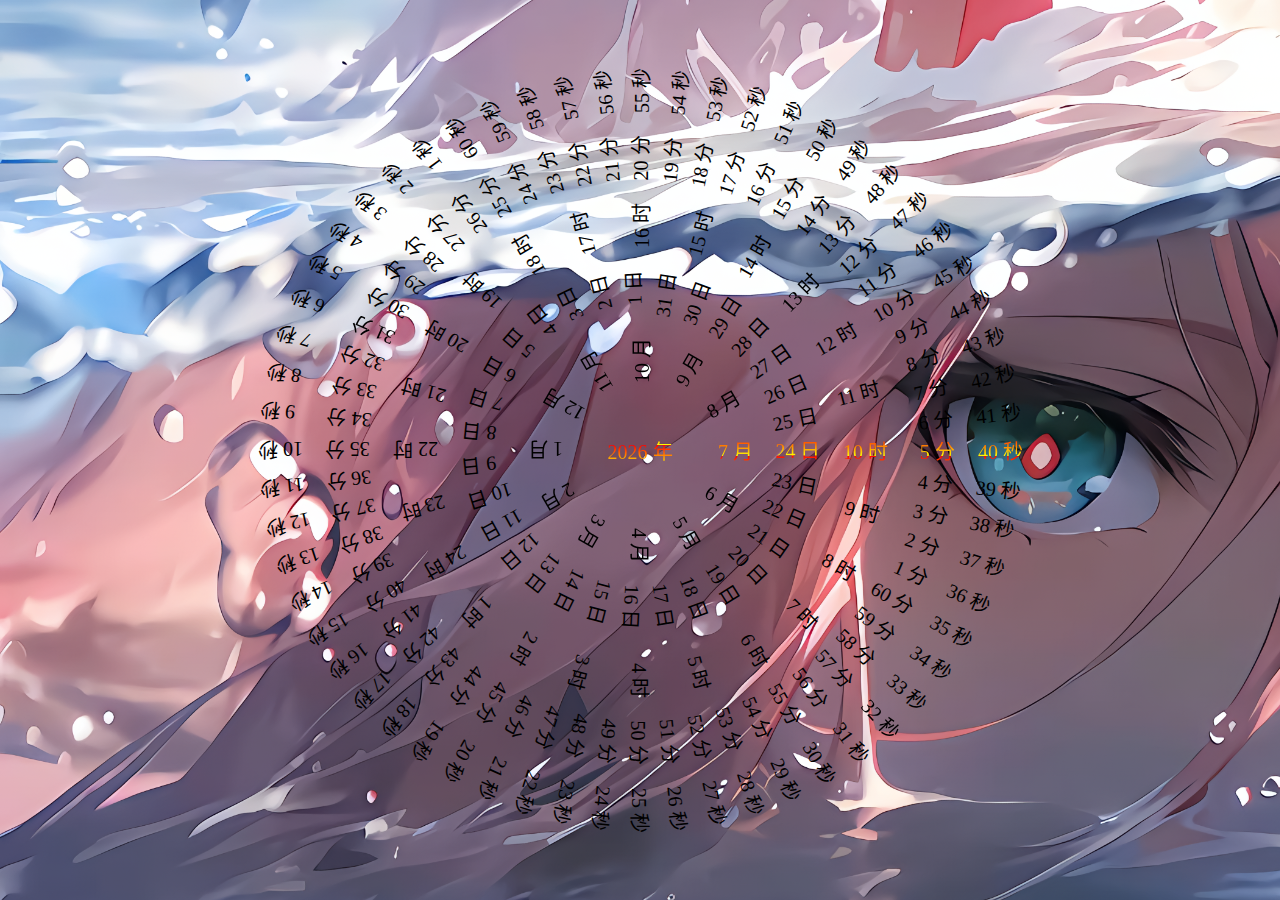
<file: mySearch/components/html/clock.html>
<!DOCTYPE html>
<html lang="zh-CN">
<head>
    <meta charset="UTF-8">
    <meta name="viewport" content="width=device-width, initial-scale=1.0">
    <title>创意罗盘时钟</title>
    <link rel="stylesheet" href="../css/clock.css">
</head>
<body>
    <div class="clock">
        <div class="second-box"></div>
        <div class="minute-box"></div>
        <div class="hour-box"></div>
        <div class="day-box"></div>
        <div class="month-box"></div>
        <div class="year-box"></div>
    </div>
    <script src="../js/clock.js"></script>
</body>
</html>
</file>
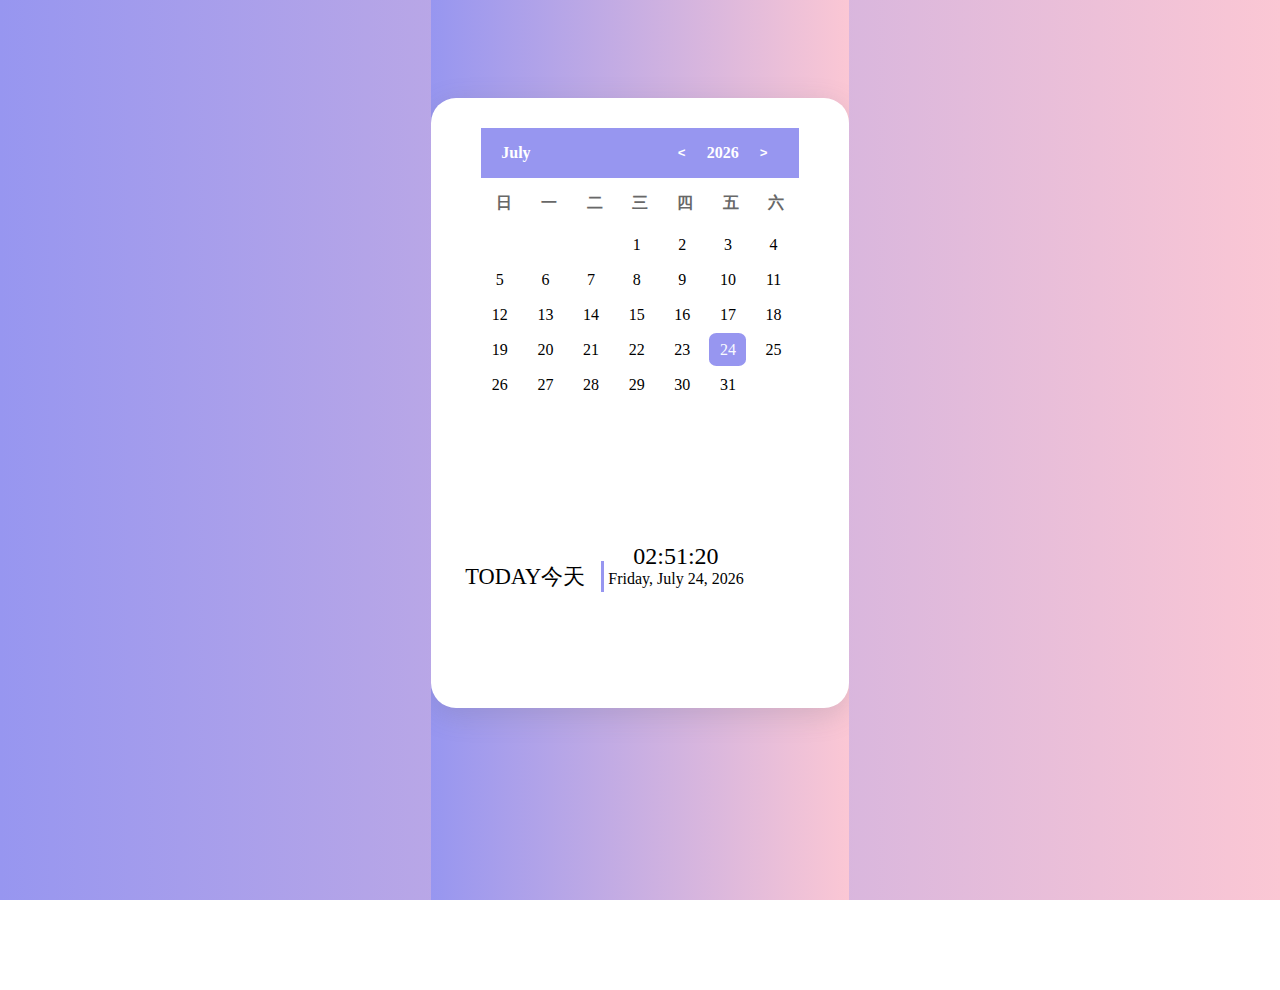
<file: mySearch/components/html/day.html>
<html lang="en">
  <head>
    <meta charset="UTF-8" />
    <meta http-equiv="X-UA-Compatible" content="IE=edge" />
    <meta name="viewport" content="width=device-width, initial-scale=1.0" />
    <title>CALENDAR</title>
    <link rel="stylesheet" href="../css/day.css">
  </head>
  <body>
    <div class="contianer">
      <div class="calendar">
        <div class="calendar-header">
          <span class="month-picker" id="month-picker">May<!-- 月 --></span>
          <div class="year-picker" id="year-picker">
            <span class="year-change" id="pre-year">
              <pre><</pre>
            </span>
            <span id="year">2023 </span>
            <span class="year-change" id="next-year">
              <pre>></pre>
            </span>
          </div>
        </div>
 
        <div class="calendar-body">
          <div class="calendar-week-days">
            <div>日</div>
            <div>一</div>
            <div>二</div>
            <div>三</div>
            <div>四</div>
            <div>五</div>
            <div>六</div>
          </div>
          <div class="calendar-days">
          </div>
        </div>
        <div class="calendar-footer">
        </div>
        <div class="date-time-formate">
          <div class="day-text-formate">TODAY今天</div>
          <div class="date-time-value">
            <div class="time-formate">02:51:20</div>
            <div class="date-formate">16 - december - 2023</div>
          </div>
        </div>
        <div class="month-list"></div>
      </div>
    </div>
    <script src="../js/day.js" defer></script>
  </body>
</html>
</file>
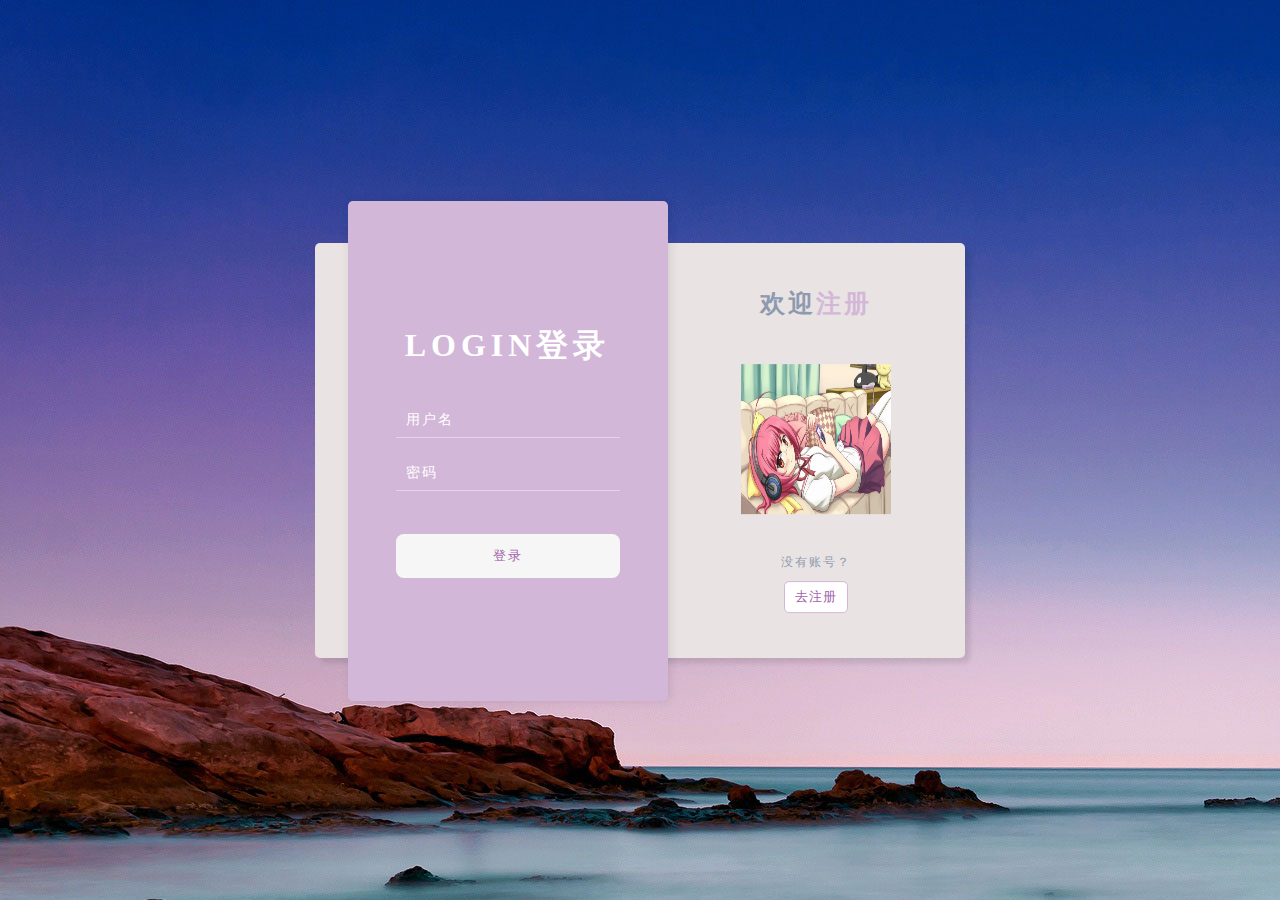
<file: mySearch/components/html/login.html>
<!DOCTYPE html>
<head>
    <meta http-equiv="content-type" content="text/html; charset=utf-8">
    <meta name="viewport" content="width=device-width,initial-scale=1,maximum-scale=1,user-scalable=no">
    <title>登录</title>
    <link rel="stylesheet" href="../css/login.css">
</head>

<body>
<div class="login">
    <div class="container-lg">
        <div class="form-box">
            <!-- 注册 -->
            <div class="register-box hidden">
                <h1>register注册</h1>
                <input type="text"id="username" placeholder="用户名">
                <input type="text"id="password" placeholder="密码">
                <input type="text"id="password" placeholder="确认密码">
                <button onclick="handleRegister()">注册<tton>
            </div>
            <!-- 登录 -->
            <div class="login-box">
                <h1>login登录</h1>
                <input type="text"id="username" placeholder="用户名">
                <input type="text"id="password" placeholder="密码">
                <button onclick="handleLogin()">登录<tton>
            </div>
        </div>
        <div class="con-box left">
            <h2>欢迎<span>登录</span></h2>
            <img src="../img/my.jpg" alt="">
            <p>已有账号</p>
            <button id="login">去登录</button>
        </div>
        <div class="con-box right">
            <h2>欢迎<span>注册</span></h2>
            <!-- <p>快来看看<span></span>吧</p> -->
            <img src="../img/img5.jpg" alt="">
            <p>没有账号？</p>
            <button id="register">去注册</button>
        </div>
    </div>
</div>
    <script src="../js/login.js">
    </script>
</body>
</html>
</file>
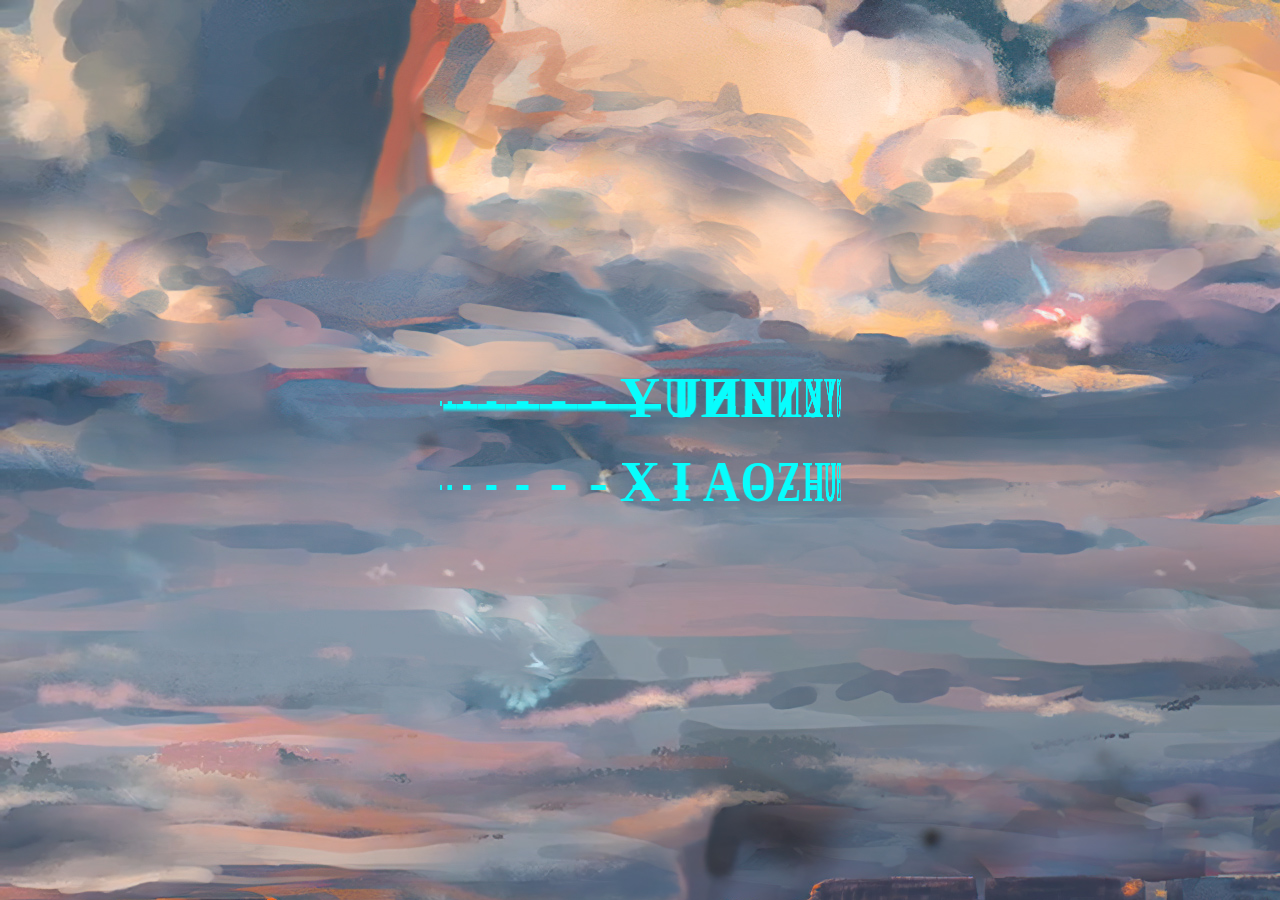
<file: mySearch/components/html/my3dText.html>
<!DOCTYPE html>
<html lang="zh-CN">
<head>
    <meta charset="UTF-8">
    <meta name="viewport" content="width=device-width, initial-scale=1.0">
    <link rel="stylesheet" href="../css/my3dText.css">
    <title>环形文字加载动画</title>
</head>
<body>
    <div class="loader">
        <div class="loader-ring">


            <div class="loader-sector">y</div>
            <div class="loader-sector">i</div>
            <div class="loader-sector">z</div>
            <div class="loader-sector">h</div>
            <div class="loader-sector">i</div>
            <div class="loader-sector">x</div>
            <div class="loader-sector">i</div>
            <div class="loader-sector">n</div>
            <div class="loader-sector">g</div>
            <div class="loader-sector">y</div>
            <div class="loader-sector">u</div>
            <div class="loader-sector">n</div>
            <div class="loader-sector">z</div>
            <div class="loader-sector">h</div>
            <div class="loader-sector">u</div>
            <div class="loader-sector"></div>
            <div class="loader-sector"></div>
            <div class="loader-sector"></div>
            <div class="loader-sector"></div>
            <div class="loader-sector"></div>
            <div class="loader-sector"></div>
            <div class="loader-sector"></div>
            <div class="loader-sector">-</div>
            <div class="loader-sector">-</div>
            <div class="loader-sector">-</div>
            <div class="loader-sector">-</div>
            <div class="loader-sector">-</div>
            <div class="loader-sector">-</div>
            <div class="loader-sector">-</div>
            <div class="loader-sector">-</div>
        </div>
        <div class="loader-ring">
            <div class="loader-sector">x</div>
            <div class="loader-sector">i</div>
            <div class="loader-sector">a</div>
            <div class="loader-sector">o</div>
            <div class="loader-sector">z</div>
            <div class="loader-sector">h</div>
            <div class="loader-sector">u</div>
            <div class="loader-sector">z</div>
            <div class="loader-sector">h</div>
            <div class="loader-sector">u</div>
            <div class="loader-sector">-</div>
            <div class="loader-sector">-</div>
            <div class="loader-sector">-</div>
            <div class="loader-sector">-</div>
            <div class="loader-sector">-</div>
            <div class="loader-sector">-</div>
            <div class="loader-sector">-</div>
            <div class="loader-sector">-</div>
            <div class="loader-sector">-</div>
            <div class="loader-sector">-</div>
            <div class="loader-sector">-</div>
            <div class="loader-sector">-</div>
            <div class="loader-sector">-</div>
            <div class="loader-sector">-</div>
            <div class="loader-sector">-</div>
            <div class="loader-sector">-</div>
            <div class="loader-sector">-</div>
            <div class="loader-sector">-</div>
            <div class="loader-sector">-</div>
            <div class="loader-sector">-</div>
        </div>
    </div>
</body>
</html>
</file>
<file: mySearch/components/css/clock.css>
*{
    margin: 0;
    padding: 0;
}
body{
    width: 100%;
    height: 100%;
}
.clock{
    width: 100%;
    height: 100%;
    background-color: #141929;
    position: absolute;
    display: flex;
    justify-content: center;
    align-items: center;
    color: black;
    overflow: hidden;
    font-family: UnidreamLED;
    background-image: url('../img/img1.jpg');
}
/* 当前时间样式 */
.now-date{
    background-image: -webkit-linear-gradient(bottom,yellow,red);
    background-size: 100% 20px;
    background-clip: border-box;
    -webkit-background-clip: text;
    -webkit-text-fill-color: transparent;
}
.year-box{
    width: 10vh;
    height: 10vh;
    position: absolute;
    display: flex;
    font-size: 20px;
    justify-content: center;
    align-items: center;
    border-radius: 50%;
    transition: 1s;
    background-image: -webkit-linear-gradient(bottom,yellow,red);
    background-size: 100% 20px;
    background-clip: border-box;
    -webkit-background-clip: text;
    -webkit-text-fill-color: transparent;
}
.month-box{
    width: 25vh;
    height: 25vh;
    position: absolute;
    display: flex;
    align-items: center;
    border-radius: 50%;
    transition: 1s;
}
.day-box{
    width: 40vh;
    height: 40vh;
    position: absolute;
    display: flex;
    align-items: center;
    border-radius: 50%;
    transition: 1s;
}
.hour-box{
    width: 55vh;
    height: 55vh;
    position: absolute;
    display: flex;
    align-items: center;
    border-radius: 50%;
    transition: 1s;
}
.minute-box{
    width: 70vh;
    height: 70vh;
    position: absolute;
    display: flex;
    align-items: center;
    border-radius: 50%;
    transition: 1s;
}
.second-box{
    width: 85vh;
    height: 85vh;
    position: absolute;
    display: flex;
    align-items: center;
    border-radius: 50%;
    transition: 1s;
}
</file>
<file: mySearch/components/css/day.css>
:root {
    --dark-text: #f8fbff;
    --light-body: #f3f8fe;
    --light-main: #fdfdfd;
    --light-second: #c3c2c8;
    --light-hover: #f0f0f0;
    --light-text: #151426;
    --light-btn: #9796f0;
    --blue: #0000ff;
    --white: #fff;
    --shadow: rgba(100, 100, 111, 0.2) 0px 7px 29px 0px;
    --font-family: consolas;
  }
  * {
    padding: 0;
    margin: 0;
    box-sizing: border-box;
  }
  html,
  body {
    place-items: center;
    font-family: var(--font-family);
    background:linear-gradient(to right, #9796f0, #fbc7d4);
    overflow: hidden;
  }
  .contianer {
    width: max-content;
    height: max-content;
    position: relative;
    display: flex;
    padding: 2% 0px 0px 0px;
    justify-content: center;
    top: 10%;
    right: 0%;
    width: 100%;
    height: 100%;
  }
  .calendar {
    height: 610px;
    width: max-content;
    background-color: white;
    border-radius: 25px;
    overflow: hidden;
    padding: 30px 50px 0px 50px;
  }
  .calendar {
    box-shadow: var(--shadow);
  }
  .calendar-header {
    background: #9796f0;
    display: flex;
    justify-content: space-between;
    align-items: center;
    font-weight: 700;
    color: var(--white);
    padding: 10px;
  }
  .calendar-body {
    pad: 10px;
  }
  .calendar-week-days {
    display: grid;
    grid-template-columns: repeat(7, 1fr);
    font-weight: 600;
    cursor: pointer;
    color:rgb(104, 104, 104);
  }
  .calendar-week-days div:hover {
  color:black;
  transform: scale(1.2);
  transition: all .2s ease-in-out;
  }
  .calendar-week-days div {
    display: grid;
    place-items: center;
    color: var(--bg-second);
    height: 50px;
  }
  .calendar-days {
    display: grid;
    grid-template-columns: repeat(7, 1fr);
    gap: 2px;
    color: var(--color-txt);
  }
  .calendar-days div {
    width: 37px;
    height: 33px;
    display: flex;
    align-items: center;
    justify-content: center;
    padding: 5px;
    position: relative;
    cursor: pointer;
    animation: to-top 1s forwards;
  }
  .month-picker {
    padding: 5px 10px;
    border-radius: 10px;
    cursor: pointer;
  }
  .month-picker:hover {
    background-color: var(--color-hover);
  }
  .month-picker:hover {
    color: var(--color-txt);
  }
  .year-picker {
    display: flex;
    align-items: center;
  }
  .year-change {
    height: 30px;
    width: 30px;
    border-radius: 50%;
    display: grid;
    place-items: center;
    margin: 0px 10px;
    cursor: pointer;
  }
  .year-change:hover {
    background-color: var(--light-btn);
    transition:all .2s ease-in-out ;
    transform: scale(1.12);
  }
  .year-change:hover pre {
    color: var(--bg-body);
  }
  .calendar-footer {
    padding: 10px;
    display: flex;
    justify-content: flex-end;
    align-items: center;
  }
  #year:hover{
    cursor: pointer;
    transform: scale(1.2);
    transition: all 0.2 ease-in-out;
  }
  .calendar-days div span {
    position: absolute;
  }
   .calendar-days div:hover {
    transition: width 0.2s ease-in-out, height 0.2s ease-in-out;
    background-color: #fbc7d4;
    border-radius: 20%;
    color: var(--dark-text);
  }
  .calendar-days div.current-date {
    color: var(--dark-text);
    background-color: var(--light-btn);
    border-radius: 20%;
  }
  .month-list {
    position: relative;
    left: 0;
    top: -50px;
    background-color: #ebebeb;
    color: var(--light-text);
    display: grid;
    grid-template-columns: repeat(3, auto);
    gap: 5px;
    border-radius: 20px;
  }
  .month-list > div {
    display: grid;
    place-content: center;
    margin: 5px 10px;
    transition: all 0.2s ease-in-out;
  }
  .month-list > div > div {
    border-radius: 15px;
    padding: 10px;
    cursor: pointer;
  }
  .month-list > div > div:hover {
    background-color:var(--light-btn);
    color: var(--dark-text);
    transform: scale(0.9);
    transition: all 0.2s ease-in-out;
  }
  .month-list.show {
    visibility: visible;
    pointer-events: visible;
    transition: 0.6s ease-in-out;
    animation: to-left .71s forwards;
  }
  .month-list.hideonce{
    visibility: hidden;
  }
  .month-list.hide {
    animation: to-right 1s forwards;
    visibility: none;
    pointer-events: none;
  }
  .date-time-formate {
    width: max-content;
    height: max-content;
    font-family: Dubai Light, Century Gothic;
    position: relative;
    display: inline;
    top: 140px;
    justify-content: center;
  }
  .day-text-formate {
    font-family: Microsoft JhengHei UI;
    font-size: 1.4rem;
    padding-right: 5%;
    border-right: 3px solid #9796f0;
    position: absolute;
    left: -1rem;
  }
  .date-time-value {
    display: block;
    height: max-content;
    width: max-content;
    position: relative;
    left: 40%;
    top: -18px;
    text-align: center;
  }
  .time-formate {
    font-size: 1.5rem;
  }
  .time-formate.hideTime {
    animation: hidetime 1.5s forwards;
  }
  .day-text-formate.hidetime {
    animation: hidetime 1.5s forwards;
  }
  .date-formate.hideTime {
    animation: hidetime 1.5s forwards;
  }
  .day-text-formate.showtime{
    animation: showtime 1s forwards;
  }
  .time-formate.showtime {
    animation: showtime 1s forwards;
  }
  .date-formate.showtime {
    animation: showtime 1s forwards;
  }
  @keyframes to-top {
    0% {
      transform: translateY(0);
      opacity: 0;
    }
    100% {
      transform: translateY(100%);
      opacity: 1;
    }
  }
  @keyframes to-left {
    0% {
      transform: translatex(230%);
      opacity: 1;
    }
    100% {
      transform: translatex(0);
      opacity: 1;
    }
  }
  @keyframes to-right {
    10% {
      transform: translatex(0);
      opacity: 1;
    }
    100% {
      transform: translatex(-150%);
      opacity: 1;
    }
  }
  @keyframes showtime {
    0% {
      transform: translatex(250%);
      opacity: 1;
    }
    100% {
      transform: translatex(0%);
      opacity: 1;
    }
  }
  @keyframes hidetime {
    0% {
      transform: translatex(0%);
      opacity: 1;
    }
    100% {
      transform: translatex(-370%);
      opacity: 1;
    }
  }
  @media (max-width:375px) {
    .month-list>div{
  
      margin: 5px 0px;
    }
  }
</file>
<file: mySearch/components/css/login.css>
*{
    /* 初始化 */
    margin: 0;
    padding: 0;
}
body{
    /* 100%窗口高度 */
    height: 100vh;
    /* 弹性布局 水平+垂直居中 */
    display: flex;
    justify-content: center;
    align-items: center;
    
    background-image: url('../img/bg2.jpg');
}
.login{
    /* 100%窗口高度 */
    height: 100vh;
    /* 弹性布局 水平+垂直居中 */
    display: flex;
    justify-content: center;
    align-items: center;
    
   
}
.container-lg{
    background-color: #eae3e3;
    width: 650px;
    height: 415px;
    border-radius: 5px;
    /* 阴影 */
    box-shadow: 5px 5px 5px rgba(0,0,0,0.1);
    /* 相对定位 */
    position: relative;
}

.form-box{
    /* 绝对定位 */
    position: absolute;
    top: -10%;
    left: 5%;
    background-color: #d3b7d8;
    width: 320px;
    height: 500px;
    border-radius: 5px;
    box-shadow: 2px 0 10px rgba(0,0,0,0.1);
    display: flex;
    justify-content: center;
    align-items: center;
    z-index: 2;
    /* 动画过渡 加速后减速 */
    transition: 0.5s ease-in-out;
}
.register-box,.login-box{
    /* 弹性布局 垂直排列 */
    display: flex;
    flex-direction: column;
    align-items: center;
    width: 100%;
}
.hidden{
    display: none;
    transition: 0.5s;
}
h1{
    text-align: center;
    margin-bottom: 25px;
    /* 大写 */
    text-transform: uppercase;
    color: #fff;
    /* 字间距 */
    letter-spacing: 5px;
}
input{
    background-color: transparent;
    width: 70%;
    color: #fff;
    border: none;
    /* 下边框样式 */
    border-bottom: 1px solid rgba(255,255,255,0.4);
    padding: 10px 0;
    text-indent: 10px;
    margin: 8px 0;
    font-size: 14px;
    letter-spacing: 2px;
}
input::placeholder{
    color: #fff;
}
input:focus{
    color: #a262ad;
    outline: none;
    border-bottom: 1px solid #a262ad80;
    transition: 0.5s;
}
input:focus::placeholder{
    opacity: 0;
}
.form-box button{
    width: 70%;
    margin-top: 35px;
    background-color: #f6f6f6;
    outline: none;
    border-radius: 8px;
    padding: 13px;
    color: #a262ad;
    letter-spacing: 2px;
    border: none;
    cursor: pointer;
}
.form-box button:hover{
    background-color: #a262ad;
    color: #f6f6f6;
    transition: background-color 0.5s ease;
}
.con-box{
    width: 50%;
    /* 弹性布局 垂直排列 居中 */
    display: flex;
    flex-direction: column;
    justify-content: center;
    align-items: center;
    /* 绝对定位 居中 */
    position: absolute;
    top: 50%;
    transform: translateY(-50%);
}
.con-box.left{
    left: -2%;
}
.con-box.right{
    right: -2%;
}
.con-box h2{
    color: #8e9aaf;
    font-size: 25px;
    font-weight: bold;
    letter-spacing: 3px;
    text-align: center;
    margin-bottom: 4px;
}
.con-box p{
    font-size: 12px;
    letter-spacing: 2px;
    color: #8e9aaf;
    text-align: center;
}
.con-box span{
    color: #d3b7d8;
}
.con-box img{
    width: 150px;
    height: 150px;
    opacity: 0.9;
    margin: 40px 0;
}
.con-box button{
    margin-top: 3%;
    background-color: #fff;
    color: #a262ad;
    border: 1px solid #d3b7d8;
    padding: 6px 10px;
    border-radius: 5px;
    letter-spacing: 1px;
    outline: none;
    cursor: pointer;
}
.con-box button:hover{
    background-color: #d3b7d8;
    color: #fff;
}
</file>
<file: mySearch/components/css/my3dText.css>
*{
margin: 0;
padding: 0;
box-sizing: border-box;
}
body{
height: 100vh;
background-color: #000;
background: linear-gradient(200deg,#f6a5b2,#5493f0);
color: rgb(8, 253, 253);
font-size: 28px;
display: flex;
justify-content: center;
align-items: center;
background-image: url('../img/img6.jpg');
}
.loader{
width: 500px;
height: 500px;
/* 弹性布局 居中 */
display: flex;
justify-content: center;
align-items: center;
/* 垂直排列 */
flex-direction: column;
/* 绑定动画：动画名 时长 线性 无限播放 */
animation: tiltSpin 8s linear infinite;
}
.loader,.loader-ring{
/* 开启3D */
transform-style: preserve-3d;
}
.loader-ring{
font-size: 56px;
position: relative;
width: 42px;
height: 84px;
/* 绑定动画 */
animation: spin 4s linear infinite;
}
/* 第二个环 */
.loader-ring:nth-child(2){
/* 反向动画 */
animation-direction: reverse;
}
.loader-sector{
font-weight: 600;
/* 转大写 */
text-transform: uppercase;
/* 绝对定位 */
position: absolute;
top: 0;
left: 0;
text-align: center;
transform: translateZ(200px);
}
.loader-sector,.loader-sector:empty::before{
display: inline-block;
width: 100%;
height: 100%;
}
/* 画线段 */
.loader-sector:empty::before{
content: '';
background: linear-gradient(transparent 45%,currentColor 45% 50%,transparent 55%);
}
/* 分别为每个div设置旋转角度和Z轴偏移量 */
.loader-sector:nth-child(2){
transform: rotateY(12deg) translateZ(200px);
}
.loader-sector:nth-child(3){
transform: rotateY(24deg) translateZ(200px);
}
.loader-sector:nth-child(4){
transform: rotateY(36deg) translateZ(200px);
}
.loader-sector:nth-child(5){
transform: rotateY(48deg) translateZ(200px);
}
.loader-sector:nth-child(6){
transform: rotateY(60deg) translateZ(200px);
}
.loader-sector:nth-child(7){
transform: rotateY(72deg) translateZ(200px);
}
.loader-sector:nth-child(8){
transform: rotateY(84deg) translateZ(200px);
}
.loader-sector:nth-child(9){
transform: rotateY(96deg) translateZ(200px);
}
.loader-sector:nth-child(10){
transform: rotateY(108deg) translateZ(200px);
}
.loader-sector:nth-child(11){
transform: rotateY(120deg) translateZ(200px);
}
.loader-sector:nth-child(12){
transform: rotateY(132deg) translateZ(200px);
}
.loader-sector:nth-child(13){
transform: rotateY(144deg) translateZ(200px);
}
.loader-sector:nth-child(14){
transform: rotateY(156deg) translateZ(200px);
}
.loader-sector:nth-child(15){
transform: rotateY(168deg) translateZ(200px);
}
.loader-sector:nth-child(16){
transform: rotateY(180deg) translateZ(200px);
}
.loader-sector:nth-child(17){
transform: rotateY(192deg) translateZ(200px);
}
.loader-sector:nth-child(18){
transform: rotateY(204deg) translateZ(200px);
}
.loader-sector:nth-child(19){
transform: rotateY(216deg) translateZ(200px);
}
.loader-sector:nth-child(20){
transform: rotateY(228deg) translateZ(200px);
}
.loader-sector:nth-child(21){
transform: rotateY(240deg) translateZ(200px);
}
.loader-sector:nth-child(22){
transform: rotateY(252deg) translateZ(200px);
}
.loader-sector:nth-child(23){
transform: rotateY(264deg) translateZ(200px);
}
.loader-sector:nth-child(24){
transform: rotateY(276deg) translateZ(200px);
}
.loader-sector:nth-child(25){
transform: rotateY(288deg) translateZ(200px);
}
.loader-sector:nth-child(26){
transform: rotateY(300deg) translateZ(200px);
}
.loader-sector:nth-child(27){
transform: rotateY(312deg) translateZ(200px);
}
.loader-sector:nth-child(28){
transform: rotateY(324deg) translateZ(200px);
}
.loader-sector:nth-child(29){
transform: rotateY(336deg) translateZ(200px);
}
.loader-sector:nth-child(30){
transform: rotateY(348deg) translateZ(200px);
}

/* 定义动画 */
/* 倾斜旋转动画 */
@keyframes tiltSpin {
from{
  transform: rotateY(0) rotateX(30deg);
}
to{
  transform: rotateY(1turn) rotateX(30deg);
}
}
/* 旋转动画 */
@keyframes spin {
from{
  transform: rotateY(0);
}
to{
  transform: rotateY(1turn);
}
}
</file>
